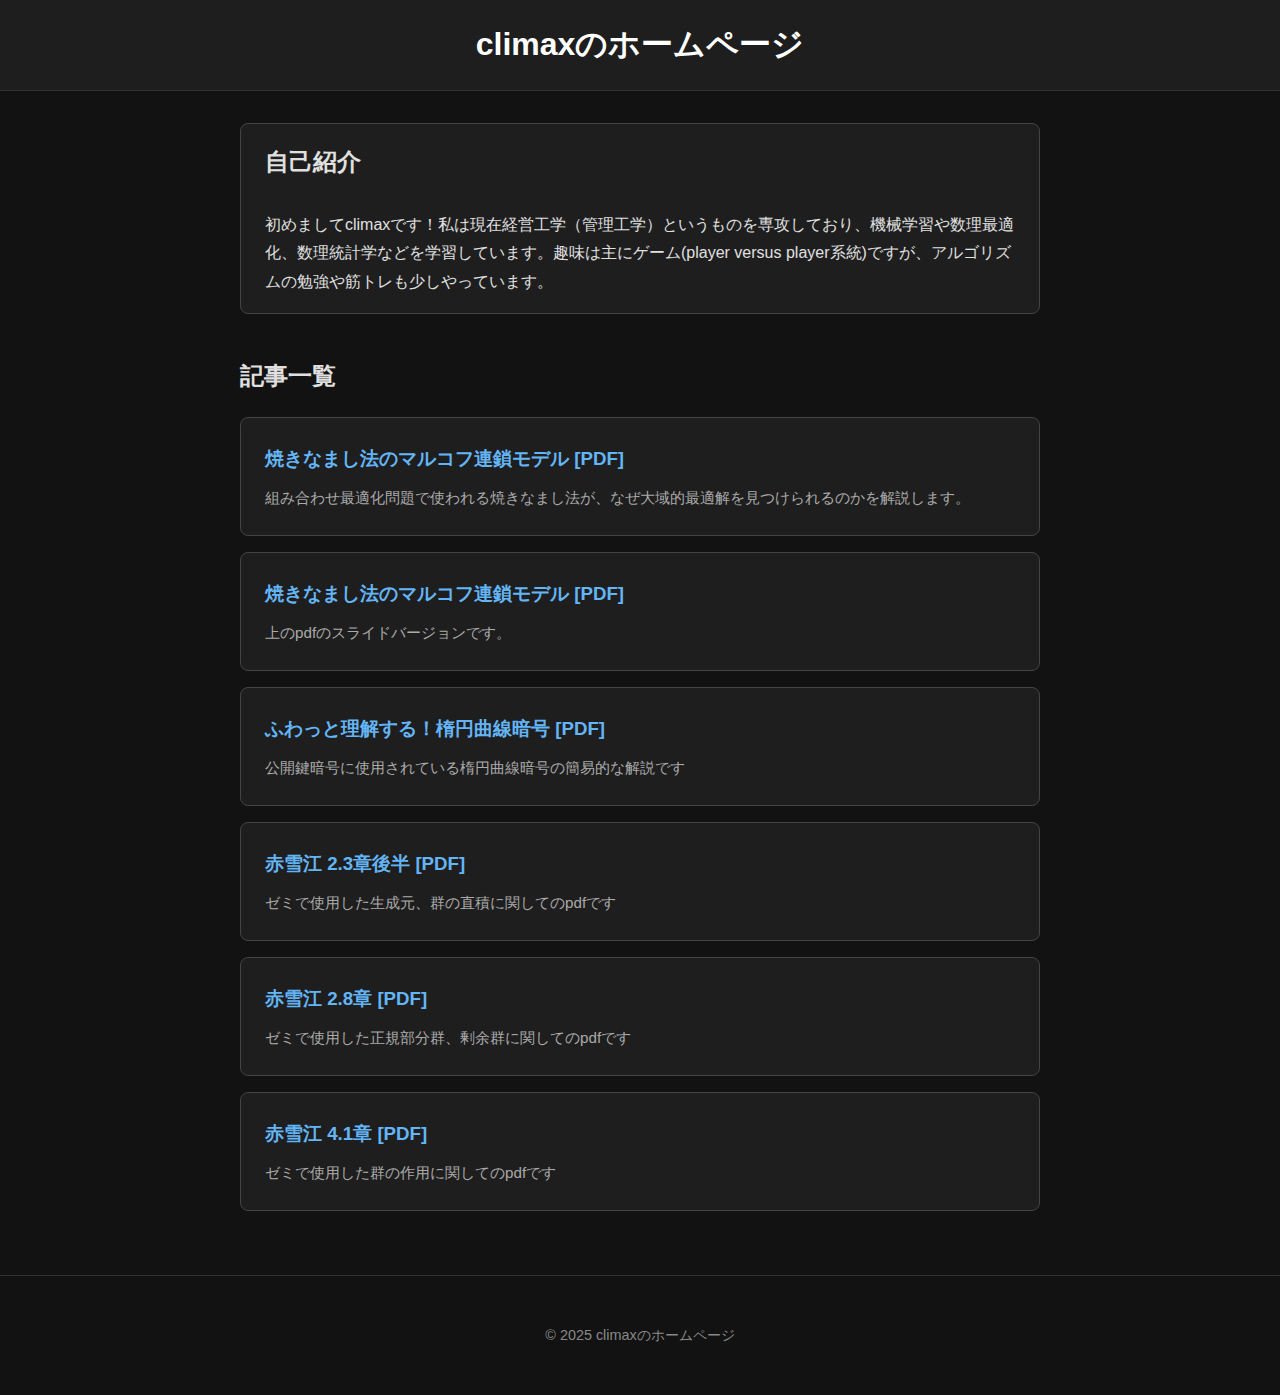
<file: index.html>
<!DOCTYPE html>
<html lang="ja">
<head>
    <meta charset="UTF-8">
    <meta name="viewport" content="width=device-width, initial-scale=1.0">
    <title>climaxのホームページ</title>
    <link rel="stylesheet" href="css/style.css">
</head>
<body>
    <header>
        <h1>climaxのホームページ</h1>
    </header>

    <main>
        <section class="profile">
            <h2>自己紹介</h2>
            <p>
                初めましてclimaxです！私は現在経営工学（管理工学）というものを専攻しており、機械学習や数理最適化、数理統計学などを学習しています。趣味は主にゲーム(player versus player系統)ですが、アルゴリズムの勉強や筋トレも少しやっています。
            </p>
        </section>

        <h2>記事一覧</h2>
        <ul class="article-list">
            <li>
                <a href="pdf/tex4a (35).pdf" target="_blank" rel="noopener noreferrer">
                    <h3>焼きなまし法のマルコフ連鎖モデル [PDF]</h3>
                    <p>組み合わせ最適化問題で使われる焼きなまし法が、なぜ大域的最適解を見つけられるのかを解説します。</p>
                </a>
            </li>
            <li>
                <a href="pdf/巡回セールスマン問題の解法と理論 (1).pdf" target="_blank" rel="noopener noreferrer">
                    <h3>焼きなまし法のマルコフ連鎖モデル [PDF]</h3>
                    <p>上のpdfのスライドバージョンです。</p>
                </a>
            </li>
            <li>
                <a href="pdf/tex4a (36).pdf" target="_blank" rel="noopener noreferrer">
                    <h3>ふわっと理解する！楕円曲線暗号 [PDF]</h3>
                    <p>公開鍵暗号に使用されている楕円曲線暗号の簡易的な解説です</p>
                </a>
            </li>
            <li>
                <a href="pdf/tex4a (37).pdf" target="_blank" rel="noopener noreferrer">
                    <h3>赤雪江 2.3章後半 [PDF]</h3>
                    <p>ゼミで使用した生成元、群の直積に関してのpdfです</p>
                </a>
            </li>
            <li>
                <a href="pdf/tex4a (39).pdf" target="_blank" rel="noopener noreferrer">
                    <h3>赤雪江 2.8章 [PDF]</h3>
                    <p>ゼミで使用した正規部分群、剰余群に関してのpdfです</p>
                </a>
            </li>
            <li>
                <a href="pdf/tex4a (40).pdf" target="_blank" rel="noopener noreferrer">
                    <h3>赤雪江 4.1章 [PDF]</h3>
                    <p>ゼミで使用した群の作用に関してのpdfです</p>
                </a>
            </li>
            </ul>
    </main>

    <footer>
        <p>&copy; 2025 climaxのホームページ</p>
    </footer>
</body>
</html>
</file>
<file: css/style.css>
/* --- 全体スタイル --- */
body {
    font-family: -apple-system, BlinkMacSystemFont, "Segoe UI", "Helvetica Neue", "Hiragino Kaku Gothic ProN", "メイリオ", meiryo, sans-serif;
    line-height: 1.8;
    color: #e0e0e0; /* 明るいグレーの文字 */
    background-color: #121212; /* 暗い背景色 */
    margin: 0;
}

a {
    color: #64b5f6; /* 視認性の高い明るい青 */
    text-decoration: none;
}

a:hover {
    text-decoration: underline;
}

header {
    background-color: #1e1e1e; /* やや明るい背景色 */
    color: #ffffff;
    padding: 1rem 2rem;
    text-align: center;
    border-bottom: 1px solid #333; /* 区切り線 */
}

header h1 {
    margin: 0;
}

main {
    max-width: 800px;
    margin: 2rem auto;
    padding: 0 1rem;
}

footer {
    text-align: center;
    margin-top: 4rem;
    padding: 2rem 0;
    font-size: 0.9em;
    color: #888; /* やや暗い文字色 */
    border-top: 1px solid #333;
}

/* --- 記事一覧ページ用 --- */
.article-list {
    list-style: none;
    padding: 0;
}

.article-list li a {
    display: block;
    padding: 1.5rem;
    margin-bottom: 1rem;
    border: 1px solid #444; /* やや明るい境界線 */
    border-radius: 8px;
    background-color: #1e1e1e; /* カードの背景色 */
    color: #e0e0e0; /* カード内の基本文字色 */
    transition: box-shadow 0.2s, transform 0.2s, border-color 0.2s;
}

.article-list li a:hover {
    text-decoration: none;
    border-color: #64b5f6; /* ホバー時に境界線を青くする */
    box-shadow: 0 4px 20px rgba(0, 0, 0, 0.3);
    transform: translateY(-3px);
}

.article-list h3 {
    margin: 0 0 0.5rem 0;
    color: #64b5f6; /* タイトルを明るい青に */
}

.article-list p {
    margin: 0;
    font-size: 0.95em;
    color: #aaa; /* 説明文を少し暗めのグレーに */
}

/* --- 記事ページ用 --- */
.article-content h2 {
    border-bottom: 2px solid #64b5f6; /* 区切り線を明るい青に */
    padding-bottom: 0.5rem;
    margin-top: 2rem;
    margin-bottom: 1.5rem;
}

.article-content h3 {
    border-left: 5px solid #64b5f6; /* 区切り線を明るい青に */
    padding-left: 1rem;
    margin-top: 2.5rem;
    margin-bottom: 1rem;
}

.back-link {
    display: inline-block;
    margin-top: 2rem;
    font-weight: bold;
}

/* --- 自己紹介セクション用 --- */
.profile {
    padding: 1rem 1.5rem;
    background-color: #1e1e1e; /* 背景色 */
    border: 1px solid #444; /* 境界線 */
    border-radius: 8px;
    margin-bottom: 2.5rem;
}

.profile h2 {
    border: none;
    margin-top: 0;
    padding-bottom: 0.5rem;
}

.profile p {
    margin-bottom: 0;
}
</file>
